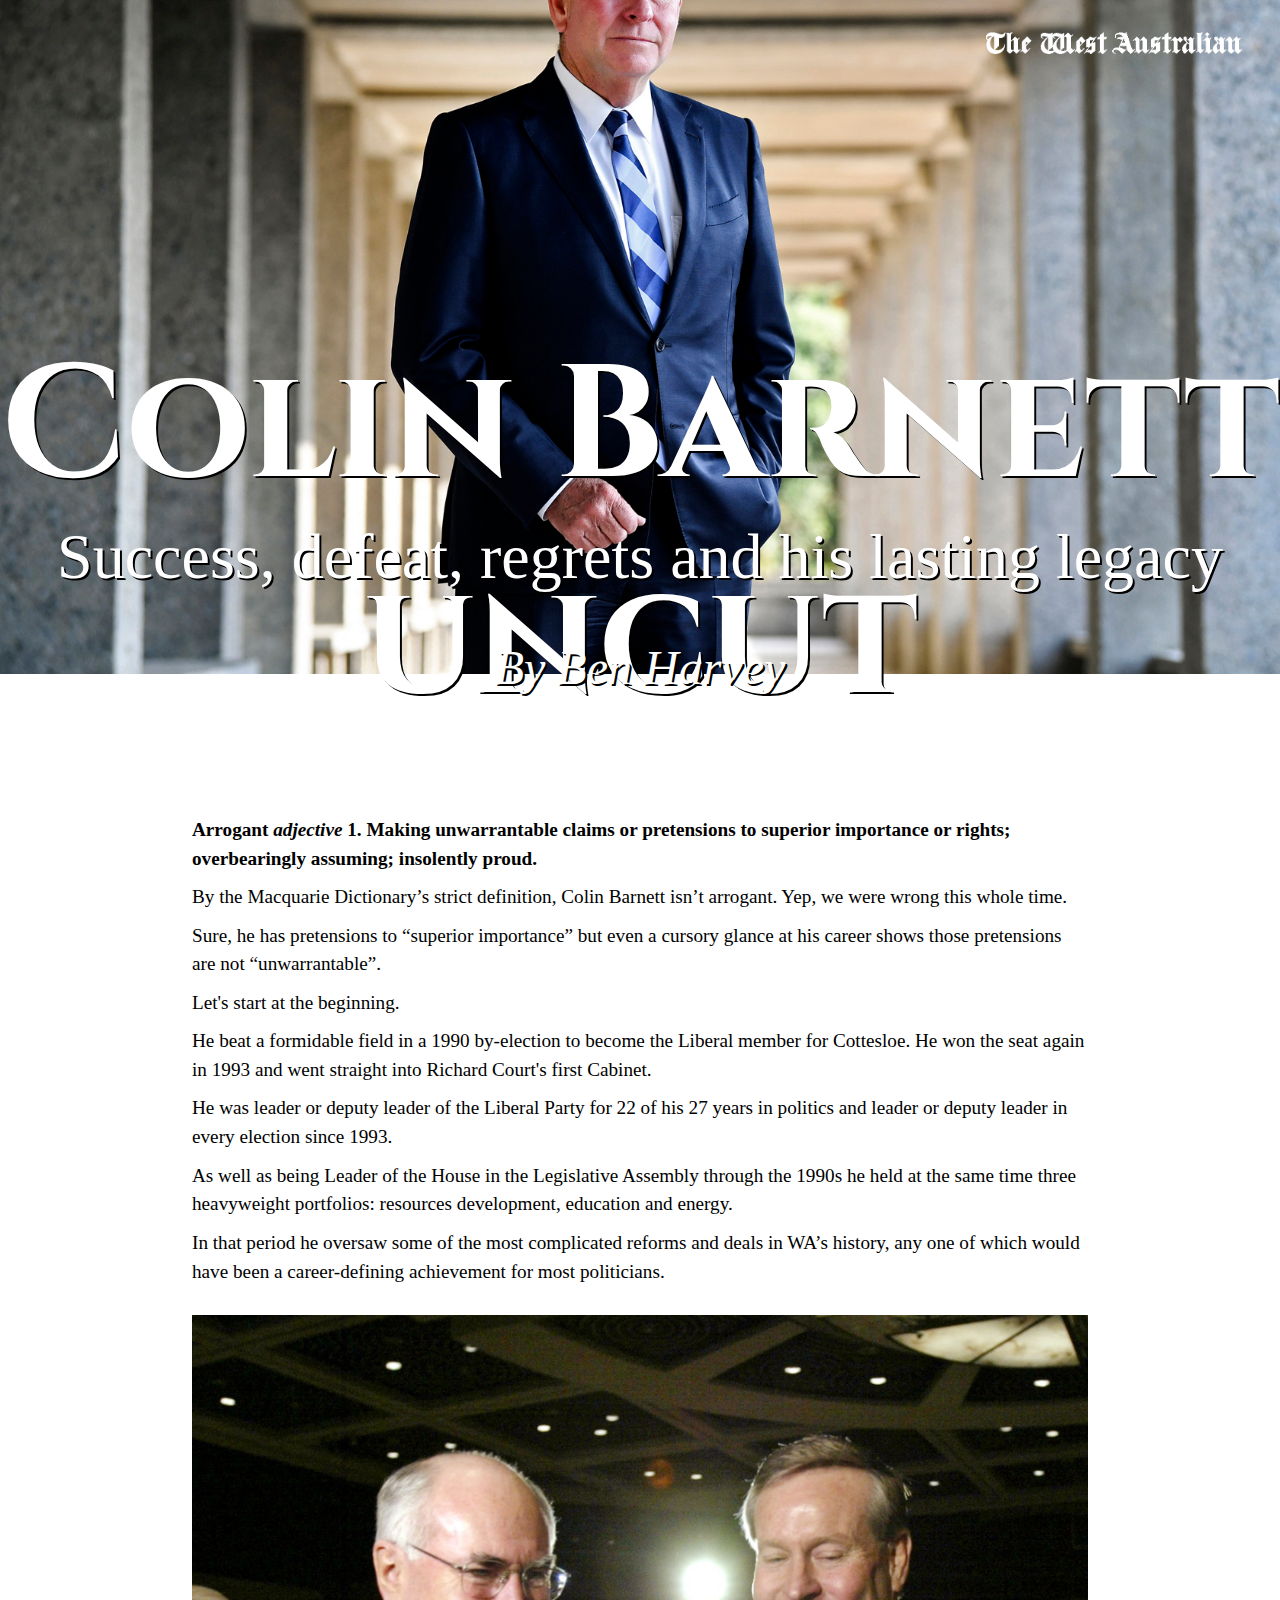
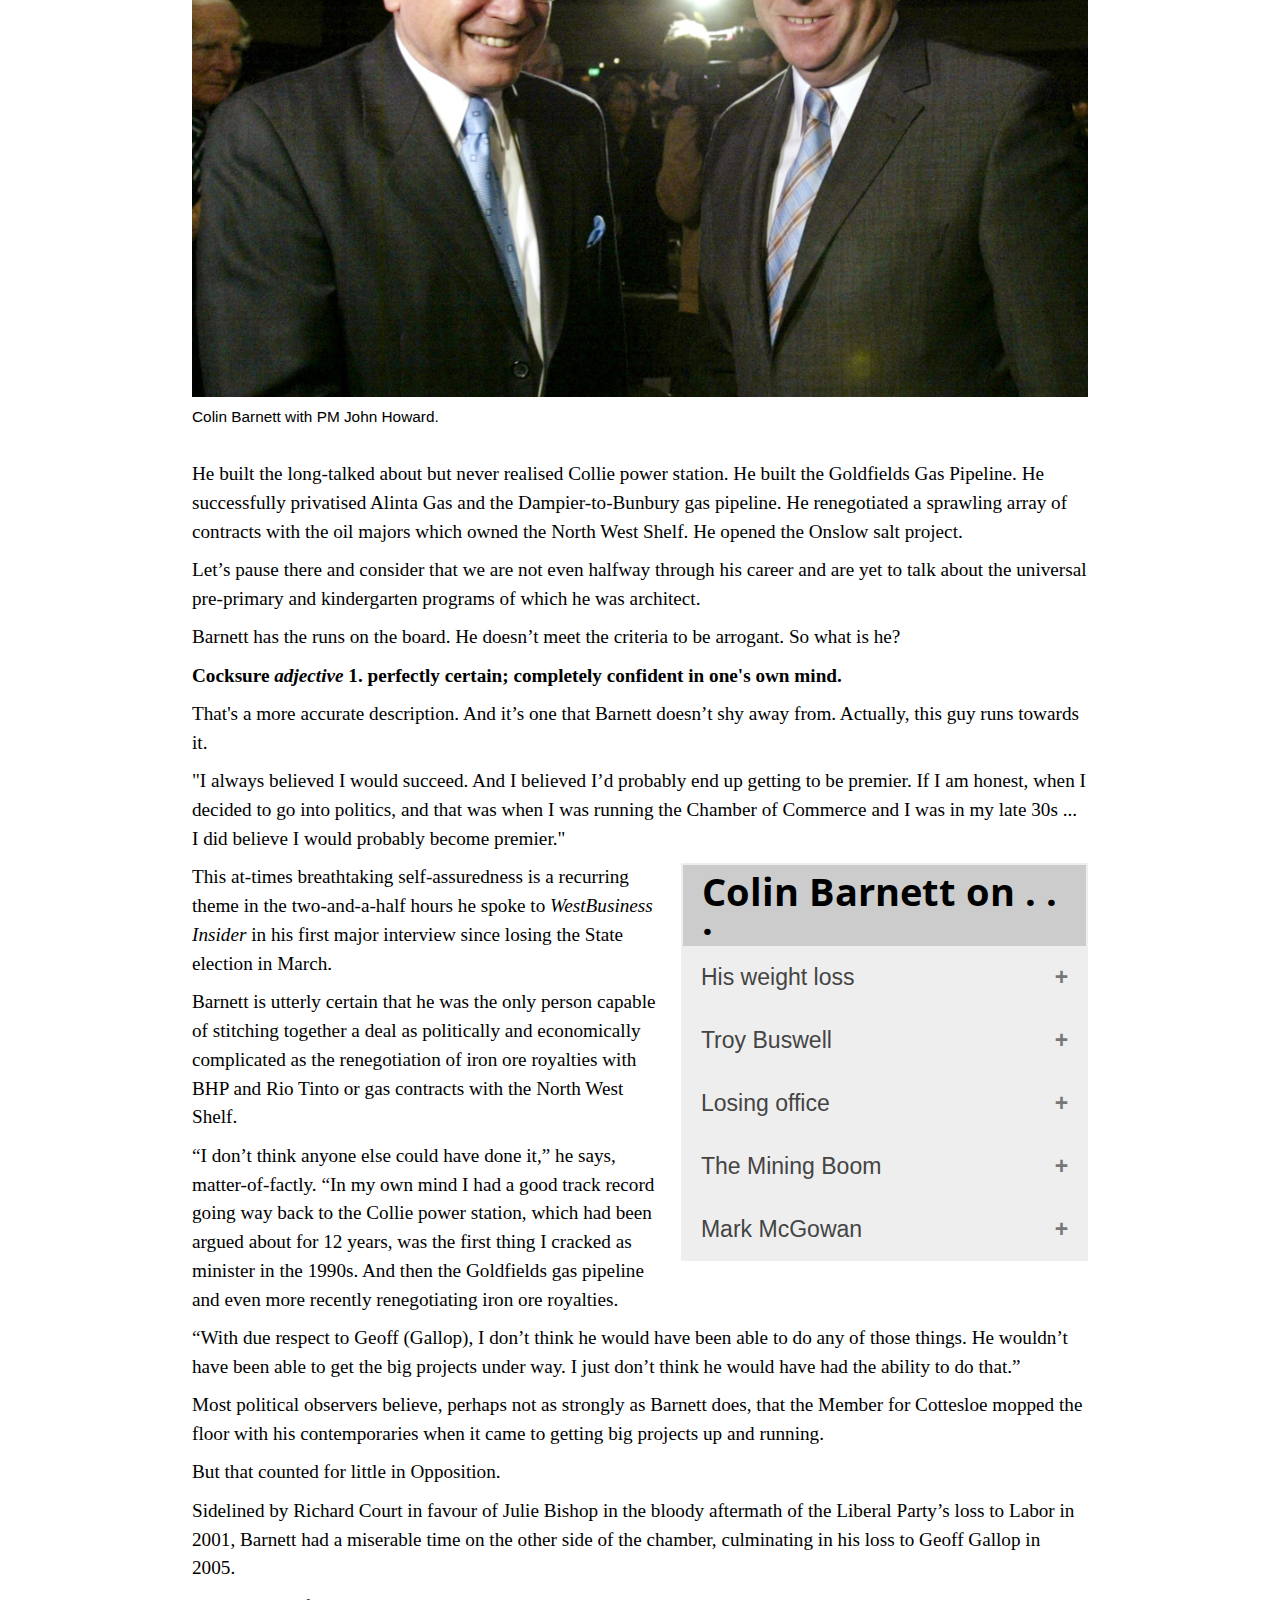
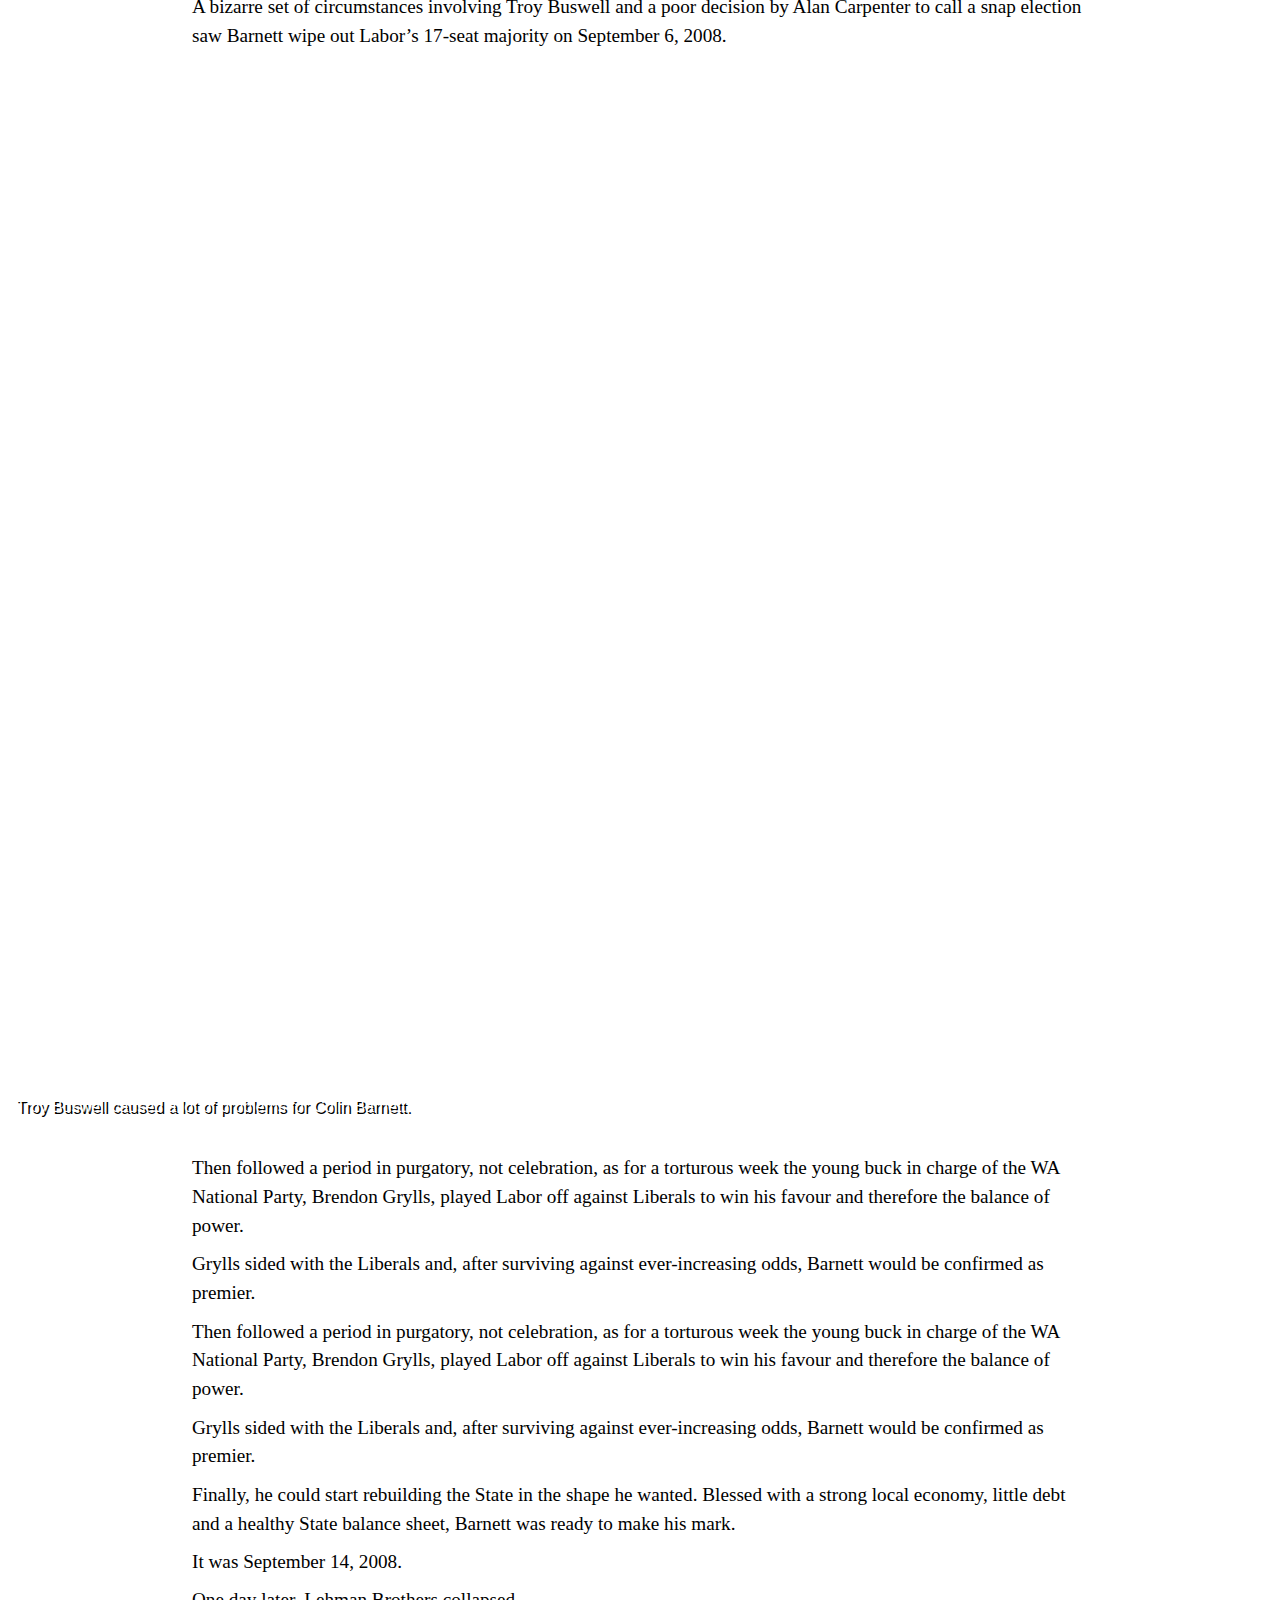
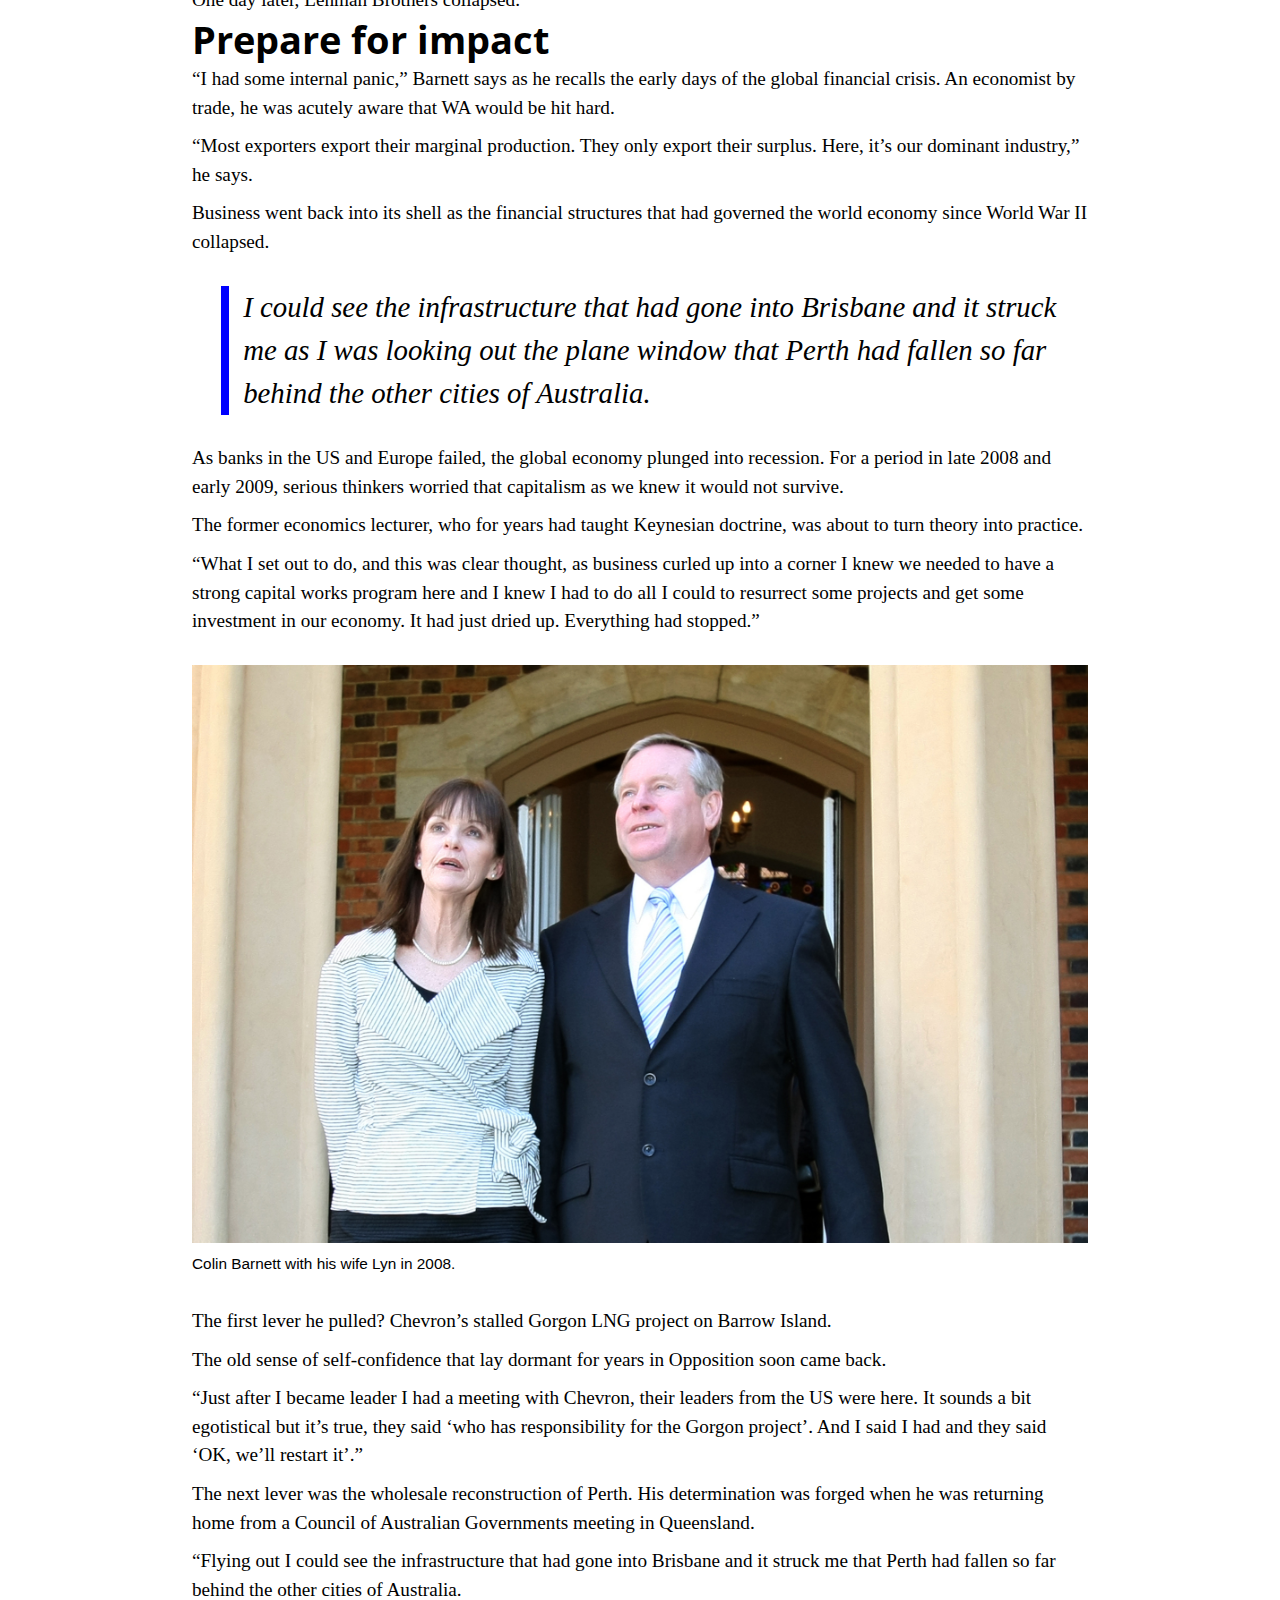
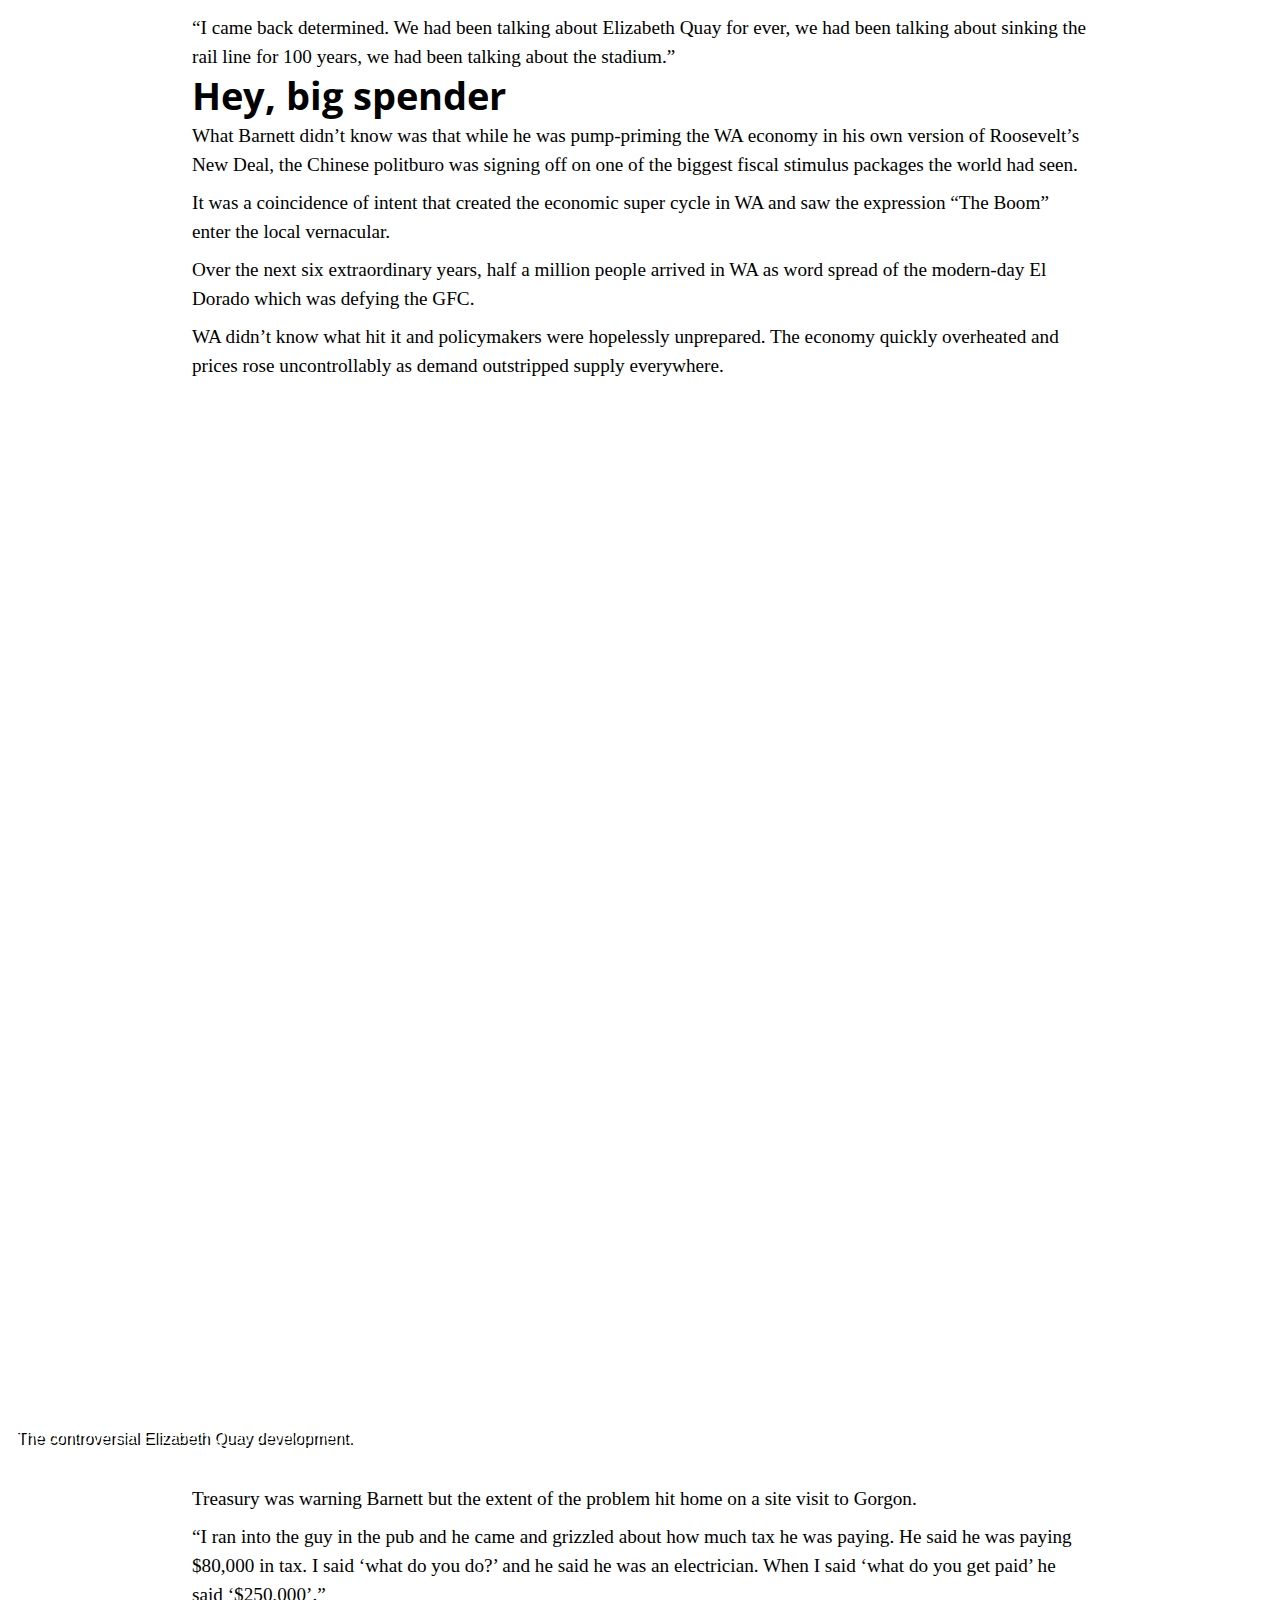
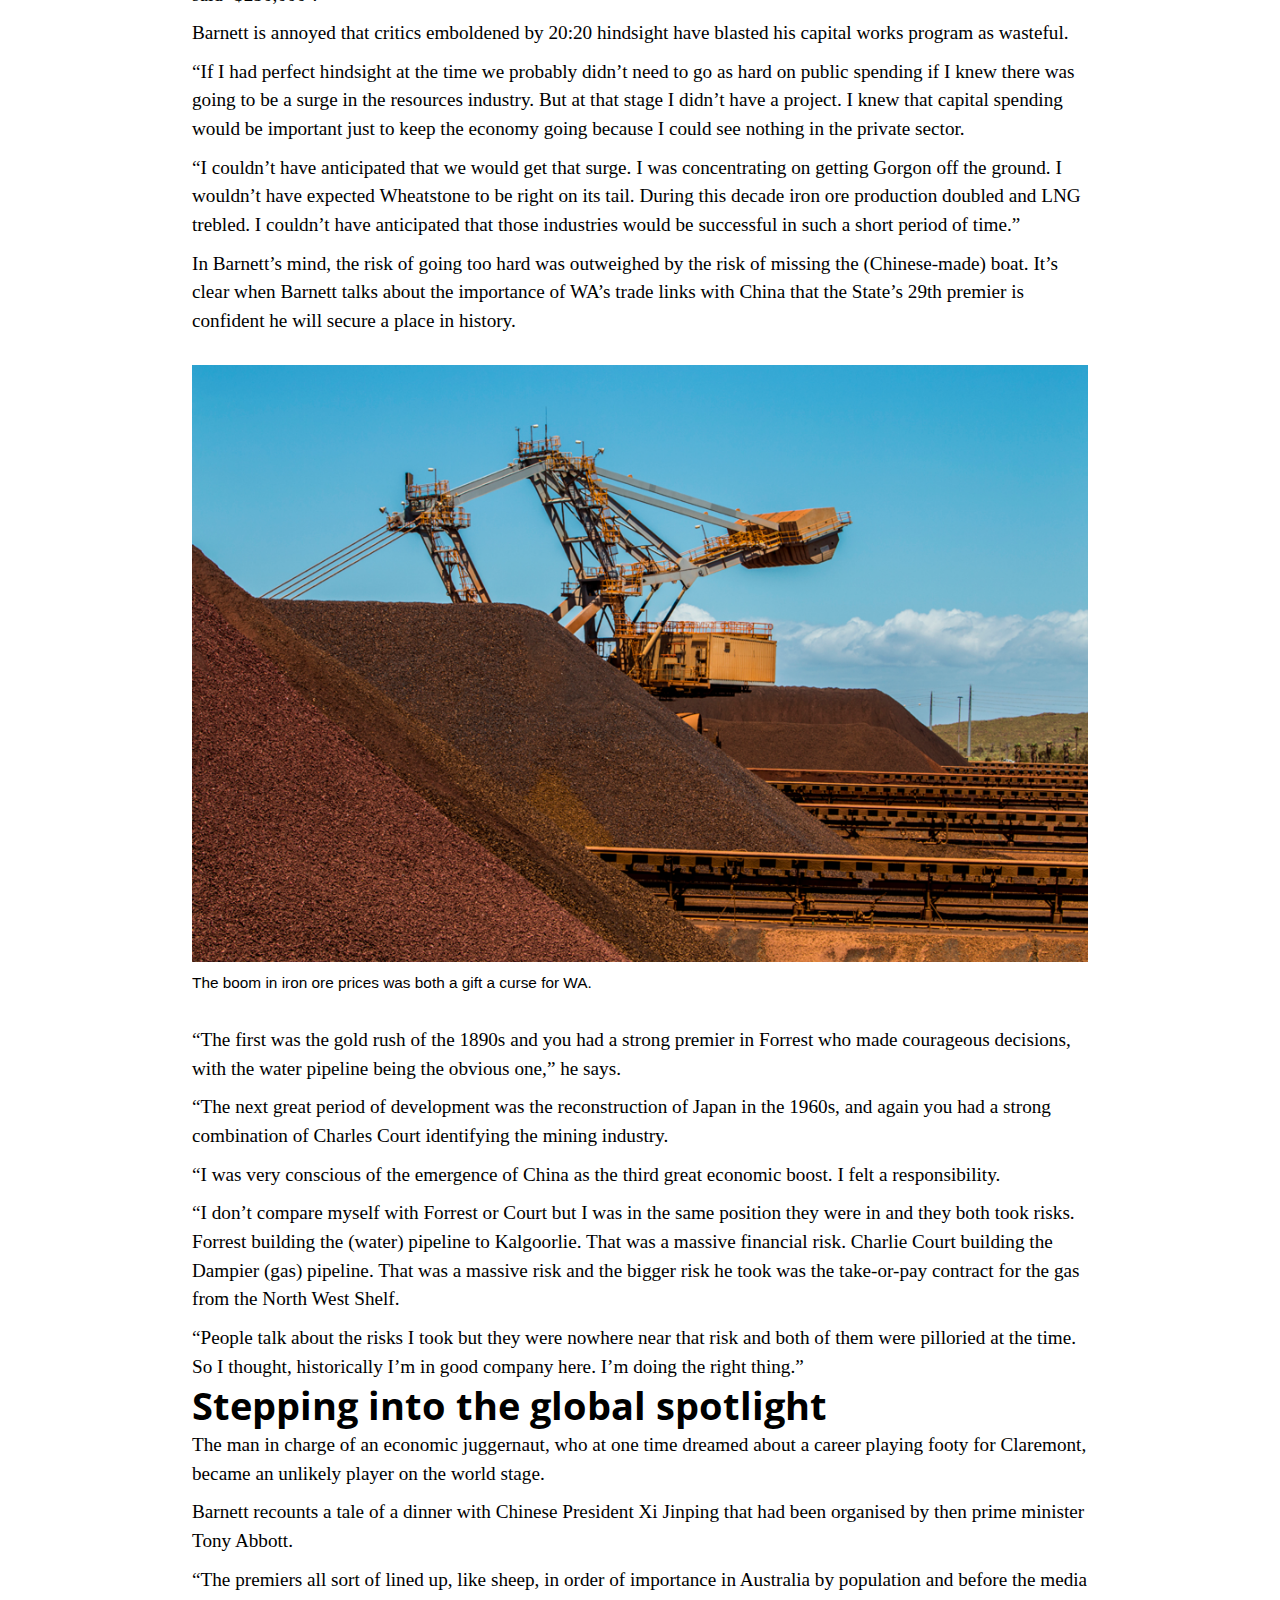
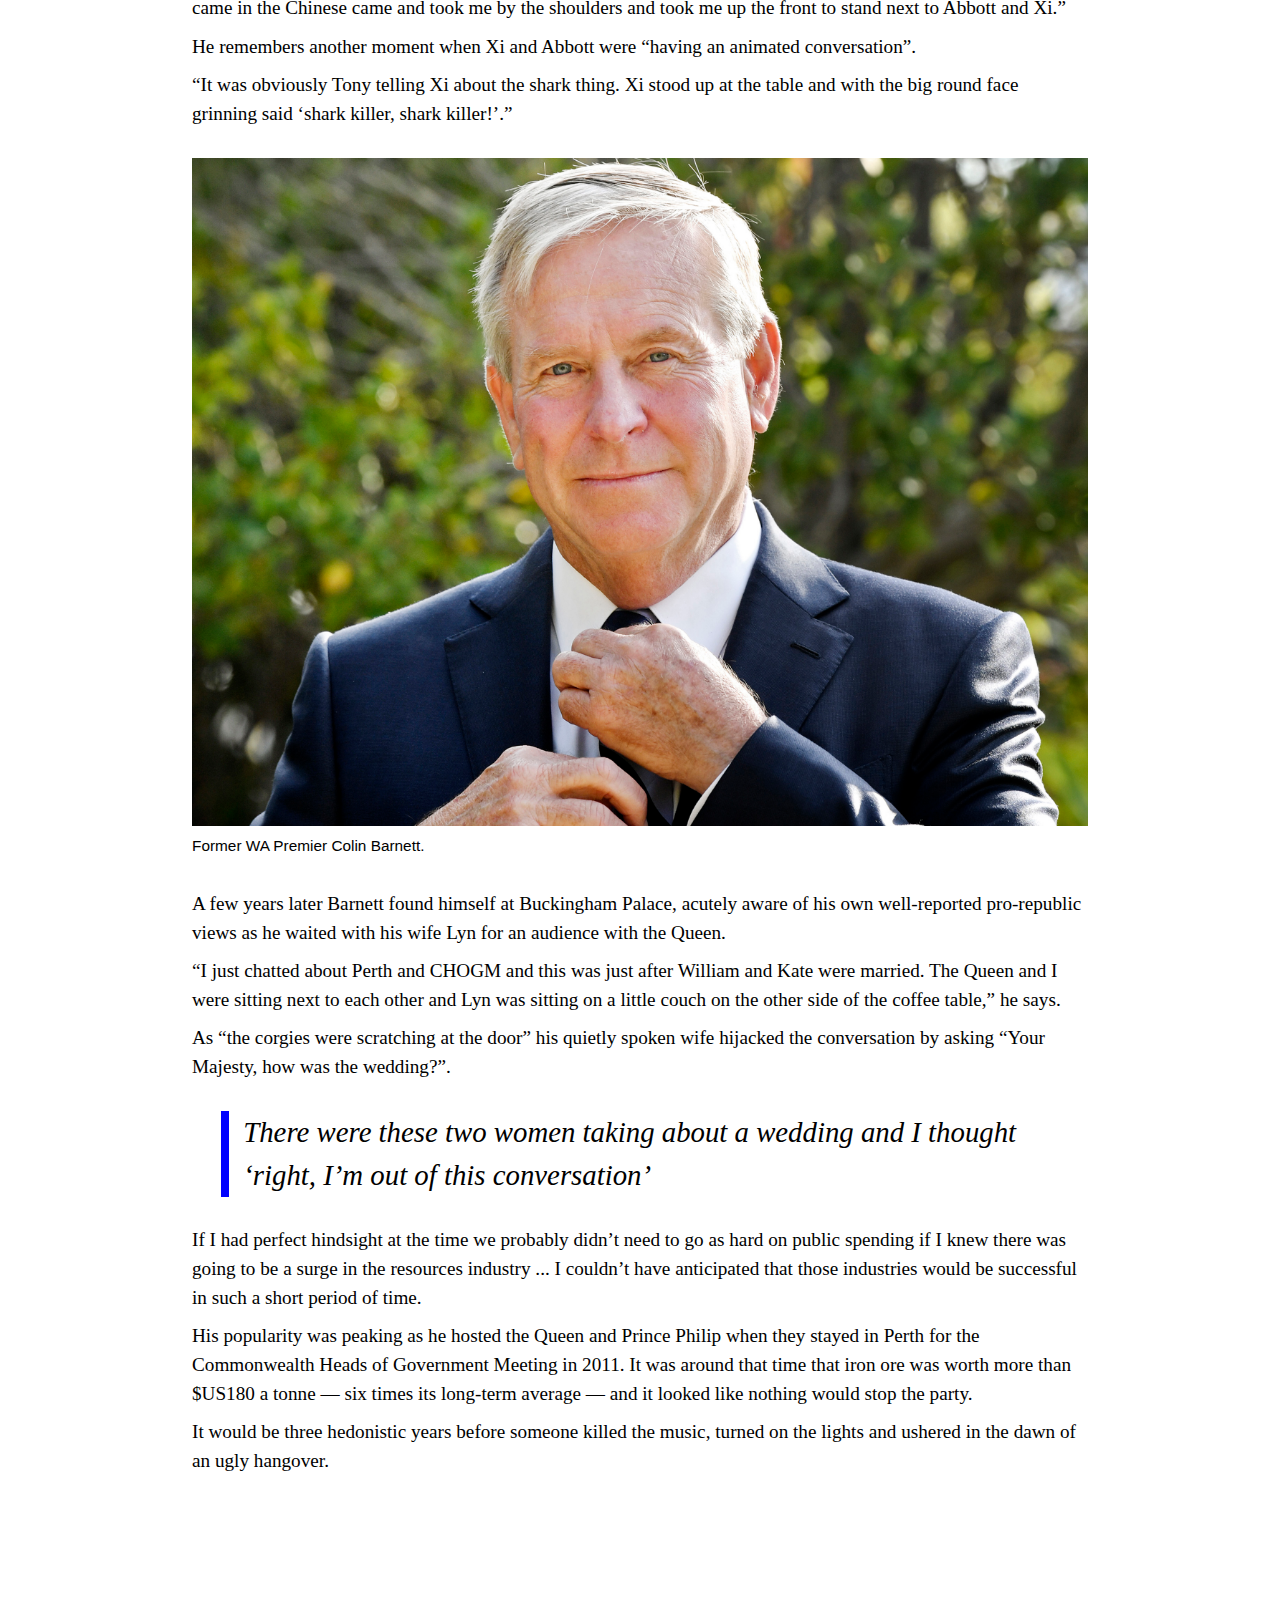
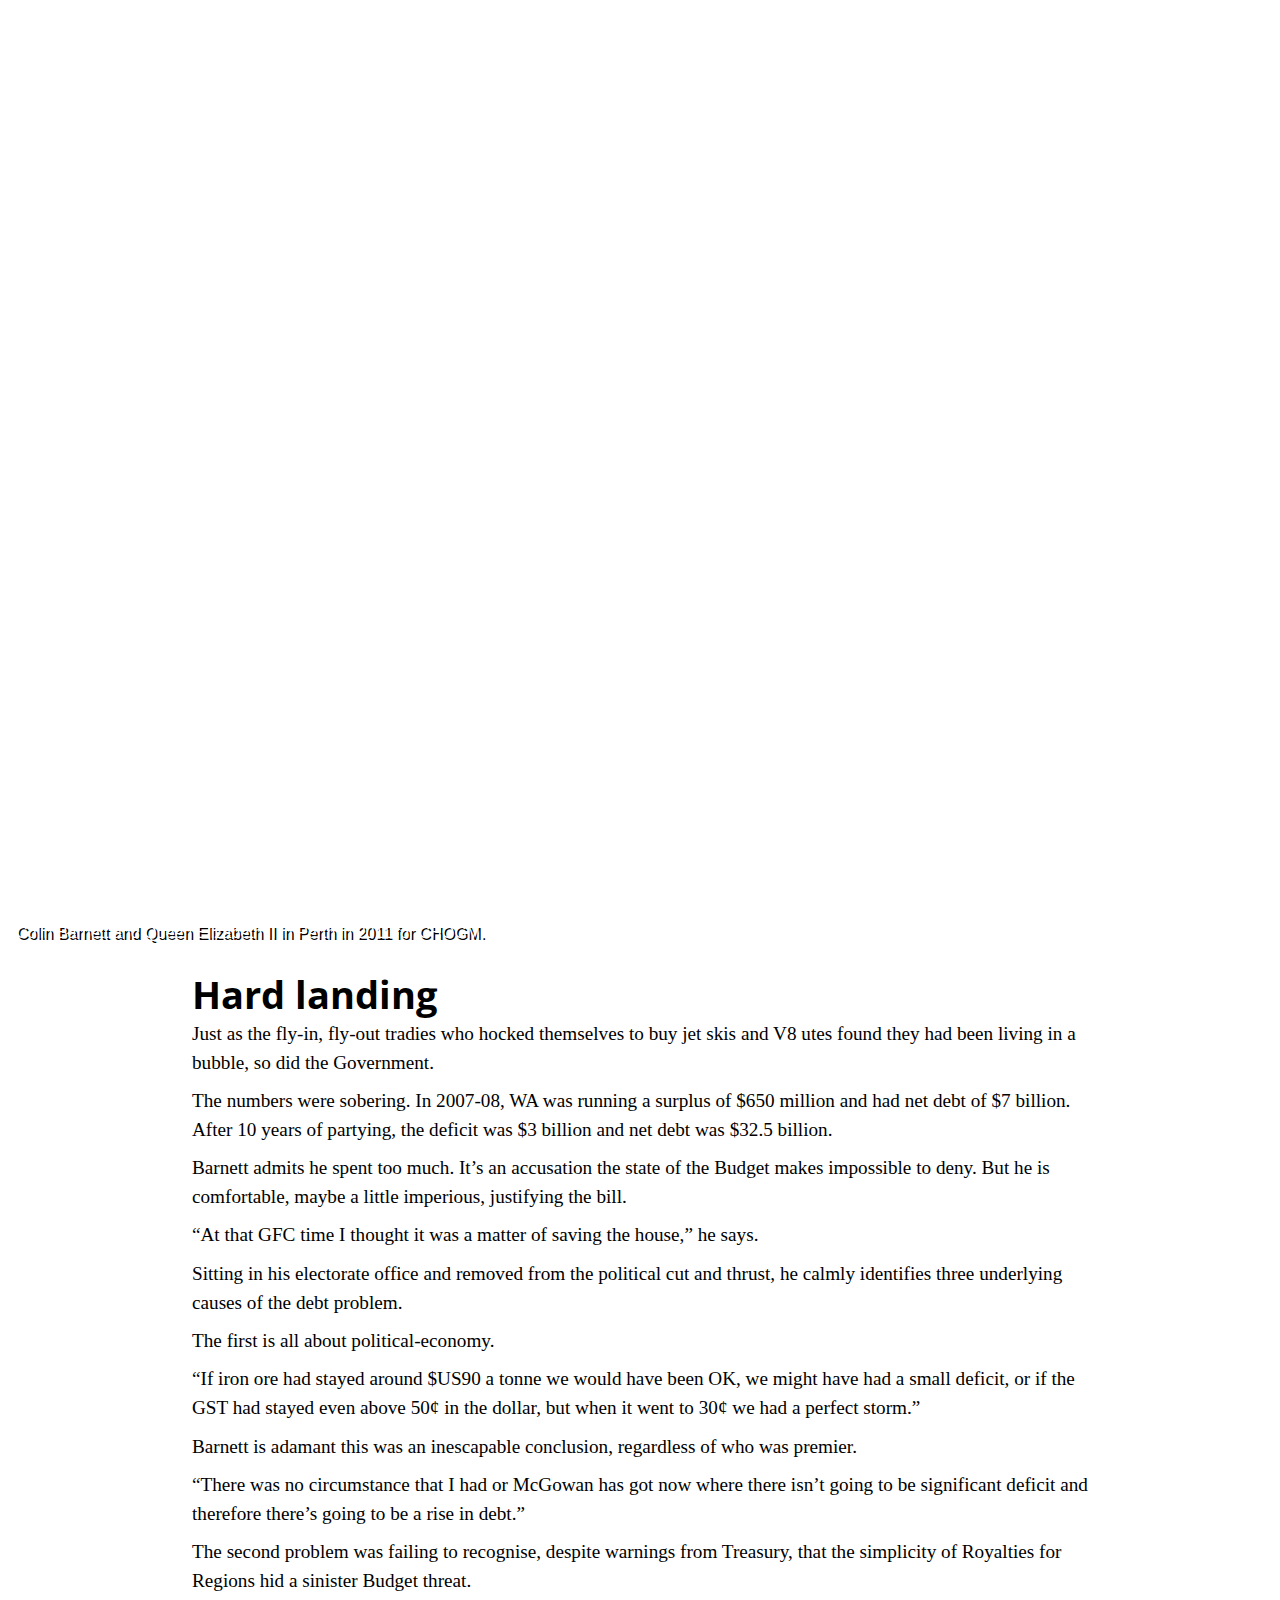
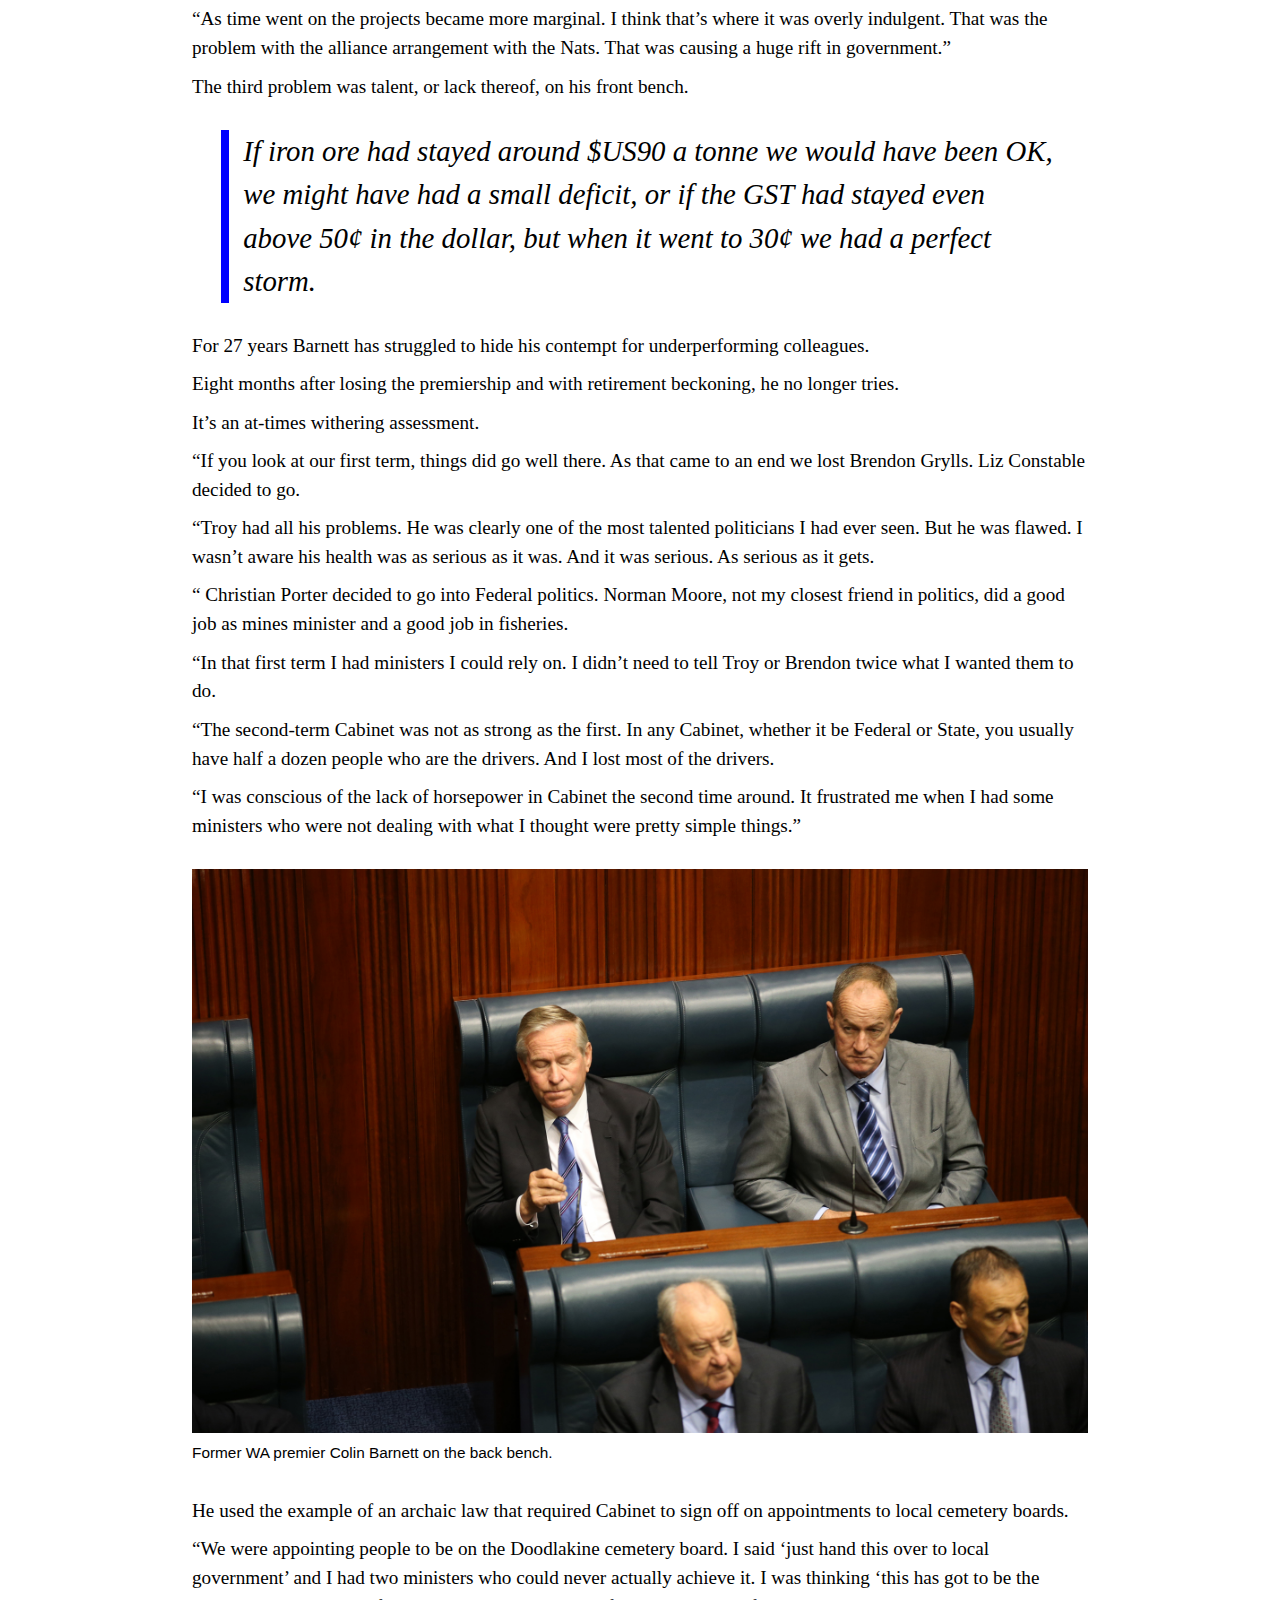
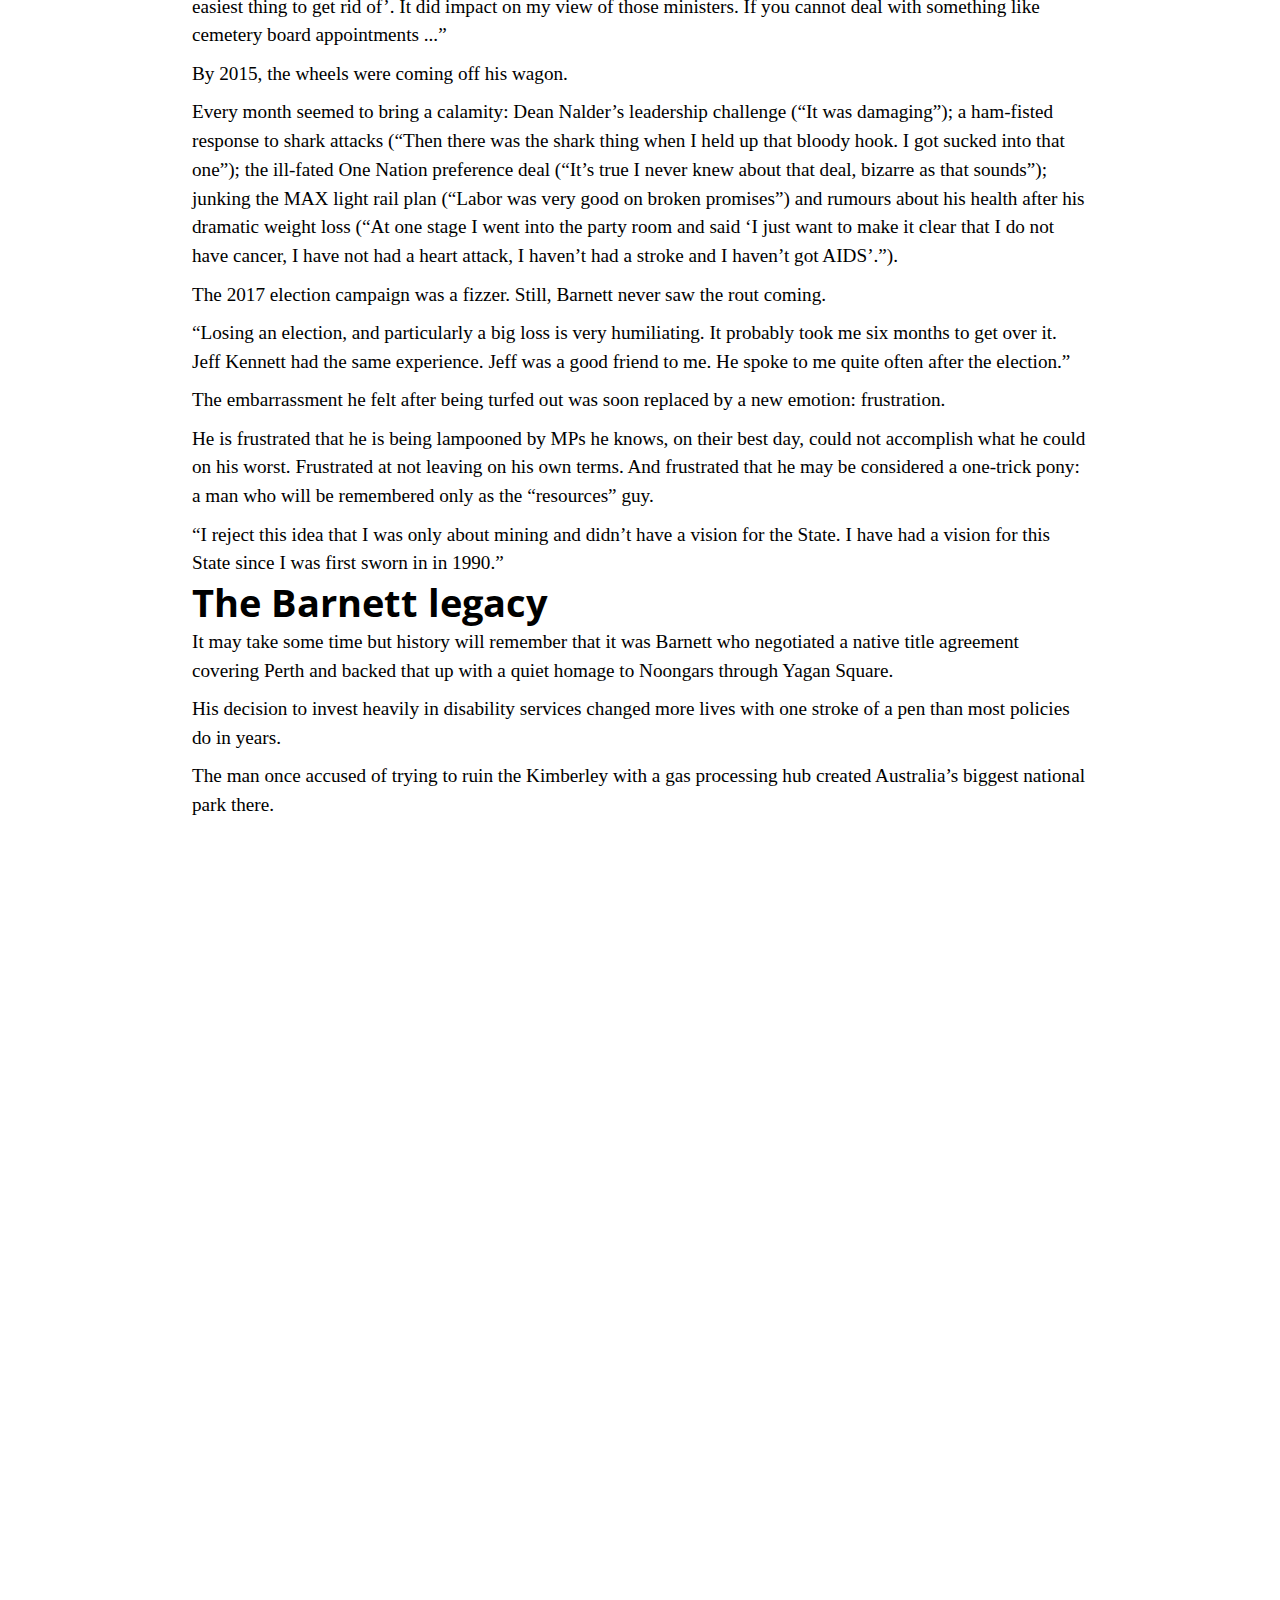
<file: index.html>
<html lang="en">
<head>
    <meta charset="UTF-8">
    <meta name="viewport" content="width=device-width, initial-scale=1.0">
    <meta http-equiv="X-UA-Compatible" content="ie=edge">
    <title>Colin Barnett uncut: Success, defeat, regrets and his lasting legacy - The West Australian</title>
    <link rel="stylesheet" href="style.css">
    <link href="https://fonts.googleapis.com/css?family=Open+Sans|Roboto" rel="stylesheet">
    <link href="https://fonts.googleapis.com/css?family=Cinzel" rel="stylesheet">
    <script src="accordion.js"></script>
    <!-- ****** faviconit.com favicons ****** -->
	<link rel="shortcut icon" href="images/fav/favicon.ico">
	<link rel="icon" sizes="16x16 32x32 64x64" href="images/fav/favicon.ico">
	<link rel="icon" type="image/png" sizes="196x196" href="images/fav/favicon-192.png">
	<link rel="icon" type="image/png" sizes="160x160" href="images/fav/favicon-160.png">
	<link rel="icon" type="image/png" sizes="96x96" href="images/fav/favicon-96.png">
	<link rel="icon" type="image/png" sizes="64x64" href="images/fav/favicon-64.png">
	<link rel="icon" type="image/png" sizes="32x32" href="images/fav/favicon-32.png">
	<link rel="icon" type="image/png" sizes="16x16" href="images/fav/favicon-16.png">
	<link rel="apple-touch-icon" href="images/fav/favicon-57.png">
	<link rel="apple-touch-icon" sizes="114x114" href="images/fav/favicon-114.png">
	<link rel="apple-touch-icon" sizes="72x72" href="images/fav/favicon-72.png">
	<link rel="apple-touch-icon" sizes="144x144" href="images/fav/favicon-144.png">
	<link rel="apple-touch-icon" sizes="60x60" href="images/fav/favicon-60.png">
	<link rel="apple-touch-icon" sizes="120x120" href="images/fav/favicon-120.png">
	<link rel="apple-touch-icon" sizes="76x76" href="images/fav/favicon-76.png">
	<link rel="apple-touch-icon" sizes="152x152" href="images/fav/favicon-152.png">
	<link rel="apple-touch-icon" sizes="180x180" href="images/fav/favicon-180.png">
	<meta name="msapplication-TileColor" content="#FFFFFF">
	<meta name="msapplication-TileImage" content="images/fav/favicon-144.png">
	<meta name="msapplication-config" content="/browserconfig.xml">
    <!-- ****** faviconit.com favicons ****** -->
</head>
<body>
    <div class="container">
        <div class="hero">
            <div class="top">
                <a href="https://thewest.com.au/business/leadership/colin-barnett-uncut-success-defeat-regrets-and-his-lasting-legacy-ng-b88652856z"><img src="images/westwhite.png" id="masthead" alt="The West Australian masthead"></a>
                <h1>Colin Barnett uncut</h1>
                <p class="subhead">Success, defeat, regrets and his lasting legacy</p>
                <p class="byline">By Ben Harvey</p>
                
            </div>
            
        </div>
        <div class="text-container">
            <p><strong>Arrogant <em>adjective</em> 1. Making unwarrantable claims or pretensions to superior importance or rights; overbearingly assuming; insolently proud.</strong></p>
            <p>By the Macquarie Dictionary&rsquo;s strict definition, Colin Barnett isn&rsquo;t arrogant. Yep, we were wrong this whole time.</p>
            <p>Sure, he has pretensions to &ldquo;superior importance&rdquo; but even a cursory glance at his career shows those pretensions are not &ldquo;unwarrantable&rdquo;.</p>
            <p>Let's start at the beginning.</p>
            <p>He beat a formidable field in a 1990 by-election to become the Liberal member for Cottesloe. He won the seat again in 1993 and went straight into Richard Court's first Cabinet.</p>
            <p>He was leader or deputy leader of the Liberal Party for 22 of his 27 years in politics and leader or deputy leader in every election since 1993.</p>
             <p>As well as being Leader of the House in the Legislative Assembly through the 1990s he held at the same time three heavyweight portfolios: resources development, education and energy.</p>
            <p>In that period he oversaw some of the most complicated reforms and deals in WA&rsquo;s history, any one of which would have been a career-defining achievement for most politicians.</p>
            <div class="picture">
                    <img src="images/howard.jpg" alt="Colin Barnett with PM John Howard.">
                    <figcaption>Colin Barnett with PM John Howard.</figcaption>
                </div>
            <p>He built the long-talked about but never realised Collie power station. He built the Goldfields Gas Pipeline. He successfully privatised Alinta Gas and the Dampier-to-Bunbury gas pipeline. He renegotiated a sprawling array of contracts with the oil majors which owned the North West Shelf. He opened the Onslow salt project.</p>
            <p>Let&rsquo;s pause there and consider that we are not even halfway through his career and are yet to talk about the universal pre-primary and kindergarten programs of which he was architect.</p>
            <p>Barnett has the runs on the board. He doesn&rsquo;t meet the criteria to be arrogant. So what is he?</p>
            <p><strong>Cocksure <em>adjective</em> 1. perfectly certain; completely confident in one's own mind.</strong> </p>
            <p>That's a more accurate description. And it&rsquo;s one that Barnett doesn&rsquo;t shy away from. Actually, this guy runs towards it.</p>
            <p>"I always believed I would succeed. And I believed I&rsquo;d probably end up getting to be premier. If I am honest, when I decided to go into politics, and that was when I was running the Chamber of Commerce and I was in my late 30s ... I did believe I would probably become premier."</p>
            <aside id="accordion-container">
                    <h2>Colin Barnett on . . . </h2>
                <button class="accordion">His weight loss</button>
                <div class="panel">
                    <p>At one stage I went into the party room and said ‘I just want to make it clear that I do not have cancer, I have not had a heart attack, I haven’t had a stroke and I haven’t got AIDS’.</p>
                </div>

                <button class="accordion">Troy Buswell</button>
                <div class="panel">
                    <p> He was clearly one of the most talented politicians I had ever seen. But he was flawed. People think that because he had an affair with Adele Carles that’s why I sacked him.</p>
                </div>

                <button class="accordion">Losing office</button>
                <div class="panel">
                    <p>Losing an election is incredibly humiliating because you are such a public figure. I think the saving grace for me, to some extent, was that I was 67, or heading that way.</p>
                </div>

                <button class="accordion">The Mining Boom</button>
                <div class="panel">
                    <p>If I had perfect hindsight at the time we probably didn’t need to go as hard on public spending if I knew there was going to be a surge in the resources industry.</p>
                </div>

                <button class="accordion">Mark McGowan</button>
                <div class="panel">
                    <p>I wrote a little note to McGowan and my advice to him was you have to make decisions and back your own judgment. Back yourself in.</p>
                </div>
            </aside>
            <p>This at-times breathtaking self-assuredness is a recurring theme in the two-and-a-half hours he spoke to&nbsp;<em>WestBusiness Insider&nbsp;</em>in his first major interview since losing the State election in March.</p>
            <p>Barnett is utterly certain that he was the only person capable of stitching together a deal as politically and economically complicated as the renegotiation of iron ore royalties with BHP and Rio Tinto or gas contracts with the North West Shelf.</p>
            <p>&ldquo;I don&rsquo;t think anyone else could have done it,&rdquo; he says, matter-of-factly. &ldquo;In my own mind I had a good track record going way back to the Collie power station, which had been argued about for 12 years, was the first thing I cracked as minister in the 1990s. And then the Goldfields gas pipeline and even more recently renegotiating iron ore royalties.</p>
            <p>&ldquo;With due respect to Geoff (Gallop), I don&rsquo;t think he would have been able to do any of those things. He wouldn&rsquo;t have been able to get the big projects under way. I just don&rsquo;t think he would have had the ability to do that.&rdquo;</p>
            <p>Most political observers believe, perhaps not as strongly as Barnett does, that the Member for Cottesloe mopped the floor with his contemporaries when it came to getting big projects up and running.</p>
            <p>But that counted for little in Opposition.</p>
            <p>Sidelined by Richard Court in favour of Julie Bishop in the bloody aftermath of the Liberal Party&rsquo;s loss to Labor in 2001, Barnett had a miserable time on the other side of the chamber, culminating in his loss to Geoff Gallop in 2005.</p>
            <p>A bizarre set of circumstances involving Troy Buswell and a poor decision by Alan Carpenter to call a snap election saw Barnett wipe out Labor&rsquo;s 17-seat majority on September 6, 2008.</p>
        </div>
        <div class="parallax troy">
            <figcaption>Troy Buswell caused a lot of problems for Colin Barnett.</figcaption>
        </div>
        <div class="text-container">
            <p>Then followed a period in purgatory, not celebration, as for a torturous week the young buck in charge of the WA National Party, Brendon Grylls, played Labor off against Liberals to win his favour and therefore the balance of power.</p>
            <p>Grylls sided with the Liberals and, after surviving against ever-increasing odds, Barnett would be confirmed as premier.</p>
            <p>Then followed a period in purgatory, not celebration, as for a torturous week the young buck in charge of the WA National Party, Brendon Grylls, played Labor off against Liberals to win his favour and therefore the balance of power.</p>
            <p>Grylls sided with the Liberals and, after surviving against ever-increasing odds, Barnett would be confirmed as premier.</p>
            <p>Finally, he could start rebuilding the State in the shape he wanted. Blessed with a strong local economy, little debt and a healthy State balance sheet, Barnett was ready to make his mark.</p>
            <p>It was September 14, 2008.</p>
            <p>One day later, Lehman Brothers collapsed.</p>
            <h2>Prepare for impact</h2>
            <p>&ldquo;I had some internal panic,&rdquo; Barnett says as he recalls the early days of the global financial crisis. An economist by trade, he was acutely aware that WA would be hit hard.</p>
            <p>&ldquo;Most exporters export their marginal production. They only export their surplus. Here, it&rsquo;s our dominant industry,&rdquo; he says.</p>
            <p>Business went back into its shell as the financial structures that had governed the world economy since World War II collapsed.</p>
            <div class="quote">I could see the infrastructure that had gone into Brisbane and it struck me as I was looking out the plane window that Perth had fallen so far behind the other cities of Australia.</div>
            <p>As banks in the US and Europe failed, the global economy plunged into recession. For a period in late 2008 and early 2009, serious thinkers worried that capitalism as we knew it would not survive.</p>
            <p>The former economics lecturer, who for years had taught Keynesian doctrine, was about to turn theory into practice.</p>
            <p>&ldquo;What I set out to do, and this was clear thought, as business curled up into a corner I knew we needed to have a strong capital works program here and I knew I had to do all I could to resurrect some projects and get some investment in our economy. It had just dried up. Everything had stopped.&rdquo;</p>
            <div class="picture">
                <img src="images/lyn.jpg" alt="Colin Barnett with his wife Lyn in 2008.">
                <figcaption>Colin Barnett with his wife Lyn in 2008.</figcaption>
            </div>
            <p>The first lever he pulled? Chevron&rsquo;s stalled Gorgon LNG project on Barrow Island.</p>
            <p>The old sense of self-confidence that lay dormant for years in Opposition soon came back.</p>
            <p>&ldquo;Just after I became leader I had a meeting with Chevron, their leaders from the US were here. It sounds a bit egotistical but it&rsquo;s true, they said &lsquo;who has responsibility for the Gorgon project&rsquo;. And I said I had and they said &lsquo;OK, we&rsquo;ll restart it&rsquo;.&rdquo;</p>
            <p>The next lever was the wholesale reconstruction of Perth. His determination was forged when he was returning home from a Council of Australian Governments meeting in Queensland.</p>
            <p>&ldquo;Flying out I could see the infrastructure that had gone into Brisbane and it struck me that Perth had fallen so far behind the other cities of Australia.</p>
            <p>&ldquo;I came back determined. We had been talking about Elizabeth Quay for ever, we had been talking about sinking the rail line for 100 years, we had been talking about the stadium.&rdquo;</p>
            <h2>Hey, big spender</h2>
            <p>What Barnett didn&rsquo;t know was that while he was pump-priming the WA economy in his own version of Roosevelt&rsquo;s New Deal, the Chinese politburo was signing off on one of the biggest fiscal stimulus packages the world had seen.</p>
            <p>It was a coincidence of intent that created the economic super cycle in WA and saw the expression &ldquo;The Boom&rdquo; enter the local vernacular.</p>
            <p>Over the next six extraordinary years, half a million people arrived in WA as word spread of the modern-day El Dorado which was defying the GFC.</p>
            <p>WA didn&rsquo;t know what hit it and policymakers were hopelessly unprepared. The economy quickly overheated and prices rose uncontrollably as demand outstripped supply everywhere.</p>
        </div>
        <div class="parallax quay">
            <figcaption>The controversial Elizabeth Quay development.</figcaption>
        </div>
        <div class="text-container">
            <p>Treasury was warning Barnett but the extent of the problem hit home on a site visit to Gorgon.</p>
            <p>&ldquo;I ran into the guy in the pub and he came and grizzled about how much tax he was paying. He said he was paying $80,000 in tax. I said &lsquo;what do you do?&rsquo; and he said he was an electrician. When I said &lsquo;what do you get paid&rsquo; he said &lsquo;$250,000&rsquo;.&rdquo;</p>
            <p>Barnett is annoyed that critics emboldened by 20:20 hindsight have blasted his capital works program as wasteful.</p>
            <p>&ldquo;If I had perfect hindsight at the time we probably didn&rsquo;t need to go as hard on public spending if I knew there was going to be a surge in the resources industry. But at that stage I didn&rsquo;t have a project. I knew that capital spending would be important just to keep the economy going because I could see nothing in the private sector.</p>
            <p>&ldquo;I couldn&rsquo;t have anticipated that we would get that surge. I was concentrating on getting Gorgon off the ground. I wouldn&rsquo;t have expected Wheatstone to be right on its tail. During this decade iron ore production doubled and LNG trebled. I couldn&rsquo;t have anticipated that those industries would be successful in such a short period of time.&rdquo;</p>
            <p>In Barnett&rsquo;s mind, the risk of going too hard was outweighed by the risk of missing the (Chinese-made) boat. It&rsquo;s clear when Barnett talks about the importance of WA&rsquo;s trade links with China that the State&rsquo;s 29th premier is confident he will secure a place in history.</p>
            <div class="picture">
                <img src="images/ore.jpg" alt="An iron ore mine in WA's Pilbara.">
                <figcaption>The boom in iron ore prices was both a gift a curse for WA.</figcaption>
            </div>
            <p>&ldquo;The first was the gold rush of the 1890s and you had a strong premier in Forrest who made courageous decisions, with the water pipeline being the obvious one,&rdquo; he says.</p>
            <p>&ldquo;The next great period of development was the reconstruction of Japan in the 1960s, and again you had a strong combination of Charles Court identifying the mining industry.</p>
            <p>&ldquo;I was very conscious of the emergence of China as the third great economic boost. I felt a responsibility.</p>
            <p>&ldquo;I don&rsquo;t compare myself with Forrest or Court but I was in the same position they were in and they both took risks. Forrest building the (water) pipeline to Kalgoorlie. That was a massive financial risk. Charlie Court building the Dampier (gas) pipeline. That was a massive risk and the bigger risk he took was the take-or-pay contract for the gas from the North West Shelf.</p>
            <p>&ldquo;People talk about the risks I took but they were nowhere near that risk and both of them were pilloried at the time. So I thought, historically I&rsquo;m in good company here. I&rsquo;m doing the right thing.&rdquo;</p>
            <h2>Stepping into the global spotlight</h2>
            <p>The man in charge of an economic juggernaut, who at one time dreamed about a career playing footy for Claremont, became an unlikely player on the world stage.</p>
            <p>Barnett recounts a tale of a dinner with Chinese President Xi Jinping that had been organised by then prime minister Tony Abbott.</p>
            <p>&ldquo;The premiers all sort of lined up, like sheep, in order of importance in Australia by population and before the media came in the Chinese came and took me by the shoulders and took me up the front to stand next to Abbott and Xi.&rdquo;</p>
            <p>He remembers another moment when Xi and Abbott were &ldquo;having an animated conversation&rdquo;.</p>
            <p>&ldquo;It was obviously Tony telling Xi about the shark thing. Xi stood up at the table and with the big round face grinning said &lsquo;shark killer, shark killer!&rsquo;.&rdquo;</p>
            <div class="picture">
                <img src="images/tie.jpg" alt="Former WA Premier Colin Barnett.">
                <figcaption>Former WA Premier Colin Barnett.</figcaption>
            </div>
            <p>A few years later Barnett found himself at Buckingham Palace, acutely aware of his own well-reported pro-republic views as he waited with his wife Lyn for an audience with the Queen.</p>
            <p>&ldquo;I just chatted about Perth and CHOGM and this was just after William and Kate were married. The Queen and I were sitting next to each other and Lyn was sitting on a little couch on the other side of the coffee table,&rdquo; he says.</p>
            <p>As &ldquo;the corgies were scratching at the door&rdquo; his quietly spoken wife hijacked the conversation by asking &ldquo;Your Majesty, how was the wedding?&rdquo;.</p>
            <div class="quote">There were these two women taking about a wedding and I thought &lsquo;right, I&rsquo;m out of this conversation&rsquo;</div>
            <p>If I had perfect hindsight at the time we probably didn’t need to go as hard on public spending if I knew there was going to be a surge in the resources industry ... I couldn’t have anticipated that those industries would be successful in such a short period of time.</p>
            <p>His popularity was peaking as he hosted the Queen and Prince Philip when they stayed in Perth for the Commonwealth Heads of Government Meeting in 2011. It was around that time that iron ore was worth more than $US180 a tonne &mdash; six times its long-term average &mdash; and it looked like nothing would stop the party.</p>
            <p>It would be three hedonistic years before someone killed the music, turned on the lights and ushered in the dawn of an ugly hangover.</p>
        </div>
        <div class="parallax queen">
            <figcaption>Colin Barnett and Queen Elizabeth II in Perth in 2011 for CHOGM.</figcaption>
        </div>
        <div class="text-container">
            <h2>Hard landing</h2>
            <p>Just as the fly-in, fly-out tradies who hocked themselves to buy jet skis and V8 utes found they had been living in a bubble, so did the Government.</p>
            <p>The numbers were sobering. In 2007-08, WA was running a surplus of $650 million and had net debt of $7 billion. After 10 years of partying, the deficit was $3 billion and net debt was $32.5 billion.</p>
            <p>Barnett admits he spent too much. It&rsquo;s an accusation the state of the Budget makes impossible to deny. But he is comfortable, maybe a little imperious, justifying the bill.</p>
            <p>&ldquo;At that GFC time I thought it was a matter of saving the house,&rdquo; he says.</p>
            <p>Sitting in his electorate office and removed from the political cut and thrust, he calmly identifies three underlying causes of the debt problem.</p>
            <p>The first is all about political-economy.</p>
            <p>&ldquo;If iron ore had stayed around $US90 a tonne we would have been OK, we might have had a small deficit, or if the GST had stayed even above 50&cent; in the dollar, but when it went to 30&cent; we had a perfect storm.&rdquo;</p>
            <p>Barnett is adamant this was an inescapable conclusion, regardless of who was premier.</p>
            <p>&ldquo;There was no circumstance that I had or McGowan has got now where there isn&rsquo;t going to be significant deficit and therefore there&rsquo;s going to be a rise in debt.&rdquo;</p>
            <p>The second problem was failing to recognise, despite warnings from Treasury, that the simplicity of Royalties for Regions hid a sinister Budget threat.</p>
            <p>&ldquo;As time went on the projects became more marginal. I think that&rsquo;s where it was overly indulgent. That was the problem with the alliance arrangement with the Nats. That was causing a huge rift in government.&rdquo;</p>
            <p>The third problem was talent, or lack thereof, on his front bench.</p>
            <div class="quote">If iron ore had stayed around $US90 a tonne we would have been OK, we might have had a small deficit, or if the GST had stayed even above 50¢ in the dollar, but when it went to 30¢ we had a perfect storm.</div>
            <p>For 27 years Barnett has struggled to hide his contempt for underperforming colleagues.</p>
            <p>Eight months after losing the premiership and with retirement beckoning, he no longer tries.</p>
            <p>It&rsquo;s an at-times withering assessment.</p>
            <p>&ldquo;If you look at our first term, things did go well there. As that came to an end we lost Brendon Grylls. Liz Constable decided to go.</p>
            <p>&ldquo;Troy had all his problems. He was clearly one of the most talented politicians I had ever seen. But he was flawed. I wasn&rsquo;t aware his health was as serious as it was. And it was serious. As serious as it gets.</p>
            <p>&ldquo; Christian Porter decided to go into Federal politics. Norman Moore, not my closest friend in politics, did a good job as mines minister and a good job in fisheries.</p>
            <p>&ldquo;In that first term I had ministers I could rely on. I didn&rsquo;t need to tell Troy or Brendon twice what I wanted them to do.</p>
            <p>&ldquo;The second-term Cabinet was not as strong as the first. In any Cabinet, whether it be Federal or State, you usually have half a dozen people who are the drivers. And I lost most of the drivers.</p>
            <p>&ldquo;I was conscious of the lack of horsepower in Cabinet the second time around. It frustrated me when I had some ministers who were not dealing with what I thought were pretty simple things.&rdquo;</p>
            <div class="picture">
                <img src="images/back.jpg" alt="Former WA premier Colin Barnett on the back bench.">
                <figcaption>Former WA premier Colin Barnett on the back bench.</figcaption>
            </div>
            <p>He used the example of an archaic law that required Cabinet to sign off on appointments to local cemetery boards.</p>
            <p>&ldquo;We were appointing people to be on the Doodlakine cemetery board. I said &lsquo;just hand this over to local government&rsquo; and I had two ministers who could never actually achieve it. I was thinking &lsquo;this has got to be the easiest thing to get rid of&rsquo;. It did impact on my view of those ministers. If you cannot deal with something like cemetery board appointments ...&rdquo;</p>
            <p>By 2015, the wheels were coming off his wagon.</p>
            <p>Every month seemed to bring a calamity: Dean Nalder&rsquo;s leadership challenge (&ldquo;It was damaging&rdquo;); a ham-fisted response to shark attacks (&ldquo;Then there was the shark thing when I held up that bloody hook. I got sucked into that one&rdquo;); the ill-fated One Nation preference deal (&ldquo;It&rsquo;s true I never knew about that deal, bizarre as that sounds&rdquo;); junking the MAX light rail plan (&ldquo;Labor was very good on broken promises&rdquo;) and rumours about his health after his dramatic weight loss (&ldquo;At one stage I went into the party room and said &lsquo;I just want to make it clear that I do not have cancer, I have not had a heart attack, I haven&rsquo;t had a stroke and I haven&rsquo;t got AIDS&rsquo;.&rdquo;).</p>
            <p>The 2017 election campaign was a fizzer. Still, Barnett never saw the rout coming.</p>
            <p>&ldquo;Losing an election, and particularly a big loss is very humiliating. It probably took me six months to get over it. Jeff Kennett had the same experience. Jeff was a good friend to me. He spoke to me quite often after the election.&rdquo;</p>
            <p>The embarrassment he felt after being turfed out was soon replaced by a new emotion: frustration.</p>
            <p>He is frustrated that he is being lampooned by MPs he knows, on their best day, could not accomplish what he could on his worst. Frustrated at not leaving on his own terms. And frustrated that he may be considered a one-trick pony: a man who will be remembered only as the &ldquo;resources&rdquo; guy.</p>
            <p>&ldquo;I reject this idea that I was only about mining and didn&rsquo;t have a vision for the State. I have had a vision for this State since I was first sworn in in 1990.&rdquo;</p>
            <h2>The Barnett legacy</h2>
            <p>It may take some time but history will remember that it was Barnett who negotiated a native title agreement covering Perth and backed that up with a quiet homage to Noongars through Yagan Square.</p>
            <p>His decision to invest heavily in disability services changed more lives with one stroke of a pen than most policies do in years.</p>
            <p>The man once accused of trying to ruin the Kimberley with a gas processing hub created Australia&rsquo;s biggest national park there.</p>
        </div>
        <div class="parallax beach">
            <figcaption>Former WA premier Colin Barnett at Cottesloe Beach.</figcaption>
        </div>
        <div class="text-container">
            <p>He allowed independent public schools, introduced GM crops, brought the river to the city at Elizabeth Quay, built a jaw-dropping stadium, rebuilt the State&rsquo;s health infrastructure.</p>
            <p>He has regrets, not least being the state of the books. &ldquo;Yes, there is a legacy and that legacy is debt.&rdquo; A main source of anguish is the debacle over the Perth Children&rsquo;s Hospital.</p>
            <p>His explanation of why that is speaks to a side of the 67-year-old that few appreciate and which he probably hopes history may one day recognise: Barnett is actually a bit of a softy.</p>
            <p>&ldquo;I was very conscious out of that boom period there had to be some tangible benefits. The children&rsquo;s hospital for me was the number one thing.</p>
            <p>&ldquo;By delaying the stadium, by doing the deal with BHP and Rio to put $350 million straight into it ... I thought I had done a very tangible thing. If a government can produce something for a community I can&rsquo;t think of anything better than a children&rsquo;s hospital. I would have loved to have been there when (it) was finished.&rdquo;</p>
            <div class="quote">If a government can produce something for a community I can’t think of anything better than a children’s hospital. I would have loved to have been there when (it) was finished.</div>
            <p>As for his place in history, it will take political scientists time to determine whether Barnett ranks alongside Charles Court and John Forrest.</p>
            <p>Barnett hopes that if the historical record is not kind, it will at least be complete.</p>
            <p>&ldquo;I think when people look back they will see this decade ... as the third great period of our development.</p>
            <p>&ldquo;They might give a little bit of credit to me but a lot of other people did other things. I hope it will also be seen as a period of social and environmental advancement.&rdquo;</p>
        </div>
        <footer> 
            <hr>
            <div>For more great stories visit <a href="https://thewest.com.au/">www.thewest.com.au</a></div>
            <hr>
        </footer>
            
    </div> 
</body>
</html>
</file>
<file: style.css>
*{
    padding: 0;
    margin: 0;
}

.container{
     font-family: 'Times New Roman', Times, serif;
     width: 100%;
}

.hero {
    background-image: url(images/cool2.jpg);
    background-size: 33em;
    height: 18em;
    background-position-x: center;
    background-position-y: 22em;
    text-align: center;
    color: white;
    margin-bottom: 0.5em;
}

#masthead {
    position: absolute;
  top: 1%;
  right: 3%;
  width: 40%;
}

h1 {
    font-family: 'Cinzel', Times, serif;
    font-size: 1.7em;
    position: absolute;
    top: 18%;
    width: 100%;
    text-shadow: 2px 2px black;
}

.subhead{
    font-size: 1.1em;
    position: absolute;
    top: 24%;
    width: 100%;
    text-shadow: 2px 2px black;
}

.byline{
    font-size: 1em;
    font-style: italic;
    position: absolute;
    top: 30.5%;
    width: 100%;
    text-shadow: 2px 2px black;
}

.text-container{
    font-size: 1.2em;
    line-height: 1.5em;
    margin: 0 0.8em;
}

.text-container p, .picture, .parallax, h2 {
    margin-bottom: 0.5em;
}

.picture img {
    width: 100%;
}

figcaption{
    font-size: 0.8em;
    font-family: Arial, Helvetica, sans-serif;
}

h2{
    font-family: 'Open Sans', sans-serif;
}

.quote {
    font-size: 1.5em;
    border-left: 0.3em solid blue;
    font-family: Georgia, 'Times New Roman', Times, serif;
    font-style: italic;
    line-height: 1.5em;
    padding-left: 0.5em;
    margin: 1.2em 0;
}

#accordion-container{
    background-color: #eee;
    margin-bottom: 0.5em;
}

#accordion-container h2 {
    padding: 0.3em 0.5em;
    background-color: #ccc;
    margin: 0;
}

/* Style the buttons that are used to open and close the accordion panel */
.accordion {
    background-color: #eee;
    color: #444;
    cursor: pointer;
    padding: 18px;
    width: 100%;
    border: none;
    text-align: left;
    outline: none;
    font-size: 15px;
    transition: 0.4s;
}

.accordion:after {
    content: '\002B';
    color: #777;
    font-weight: bold;
    float: right;
    margin-left: 5px;
}

/* Add a background color to the button if it is clicked on and when you move the mouse over it (hover) */
.active, .accordion:hover {
    background-color: #ccc;
}

.active:after {
    content: "\2212";
}

/* Style the accordion panel. Note: hidden by default */
.panel {
    padding: 0 18px;
    background-color: white;
    /* max-height: 0; */
    display: none;
    overflow: hidden;
    transition: max-height 0.2s ease-out;
    border: solid #eee;
    border-width: 0 0.7px 0.7px 0.7px;
}

.panelVisible {
    display: block;
}

.parallax { 
    position: relative;
    height: 15em; 
    background-attachment: scroll;
    background-repeat: no-repeat;
    background-size: cover;
}

.parallax figcaption {
    color: white;
    padding: 0 1em;
    text-shadow: 2px 2px black;
    position: absolute;
    top: 16em;
}

.troy {
    /* The image used */
    background-image: url("images/buswell.jpg");
}

.quay 
{/* The image used */
    background-image: url("images/quay.jpg");
}

.queen 
{/* The image used */
    background-image: url("images/queen.jpg");
}

.beach 
{/* The image used */
    background-image: url("images/beach.jpg");
}

footer{
    margin: 0.5em 0.8em;
}

footer div {
    padding: 0.5em 1em;
    text-align: center;
    font-family: 'Roboto', sans-serif;
}

/*View for tablets*/
@media (min-width:479px) {
    .hero {
        background-size: 66em;
        height: 32em;
        background-position-y: -10em;
    }
    h1 {
        font-size: 3.5em;
        margin-bottom: 0;
        top: 20%;
    }

    .subhead{
        font-size: 2.2em;
        top: 27%;
    }
    
    .byline{
        font-size: 1.8em;
        top: 33%;
    }

    .text-container{
        width: 85%;
        margin: auto;
    }

    #accordion-container{
        float: right;
        width: 53%;
        margin-left: 0.5em;
    }

    .parallax {
        height: 44em;
        background-position: -5em;
        background-size: 67em;
    }

    .parallax figcaption {
        top: 53em;
    }

    .queen{   
        background-position: -19em;
    }

    footer{
        width: 85%;
        margin: 1em auto;
    }

}

/*View for desktop*/
@media (min-width:1000px) {
    .container{
        width: 100%;
    }

    .text-container{
        width: 70%;
    }

    .hero{
        background-size: cover;
        background-position-x: center;
        background-position-y: -22em;
        height: 50em;
        width: 100%;
        margin-bottom: 1em;

        /* Create the parallax scrolling effect */
        position: relative;
        background-attachment: fixed;
        background-repeat: no-repeat;
    }

    .top{
        opacity: 1;
    }

    #masthead {
        top: 4%;
        width: 20%;
    }

    h1{
        font-size: 10em;
        top: 40%;
    }

    .subhead{
        font-size: 4em;
        top: 65%;
    }
    
    .byline{
        font-size: 3em;
        top: 80%;
    }

    h2{
        font-size: 2em;
        margin-bottom: 0.3em;
    }

    .picture{
        margin: 1.5em 0;
    }

    .picture figcaption{
        font-size: 0.8em;
        margin-top: 0.4em;
    }

    .quote {
        font-size: 1.5em;
        margin: 1em;
    }


    #accordion-container{
        padding: 0.1em 0.1em 0 0.1em;
        width: 45%;
    }

    .accordion {
        font-size: 1.2em;
    }

    .parallax {
        position: relative;
        /* Set a specific height */
        height: 66em;

         /* Create the parallax scrolling effect */
        background-attachment: fixed;
        background-size: 127em;
        background-position: 0em;
        background-repeat: no-repeat;
        margin: 1.5em auto;
    }

    .parallax figcaption {
        top: 64em;
        font-size: 1em;
    }

    .troy{
        background-size: 156em;
    }

    .quay{
        background-size: 171em;
    }

    .queen {
        background-size: 157em; 
        background-position-x: -30em;
    }

    .beach {
        background-size: 130em;
        background-position: -1em;
    }

    footer{
        width: 70%;
    }
    
    footer div {
        padding: 0.5em 1em;
    }
}
</file>
